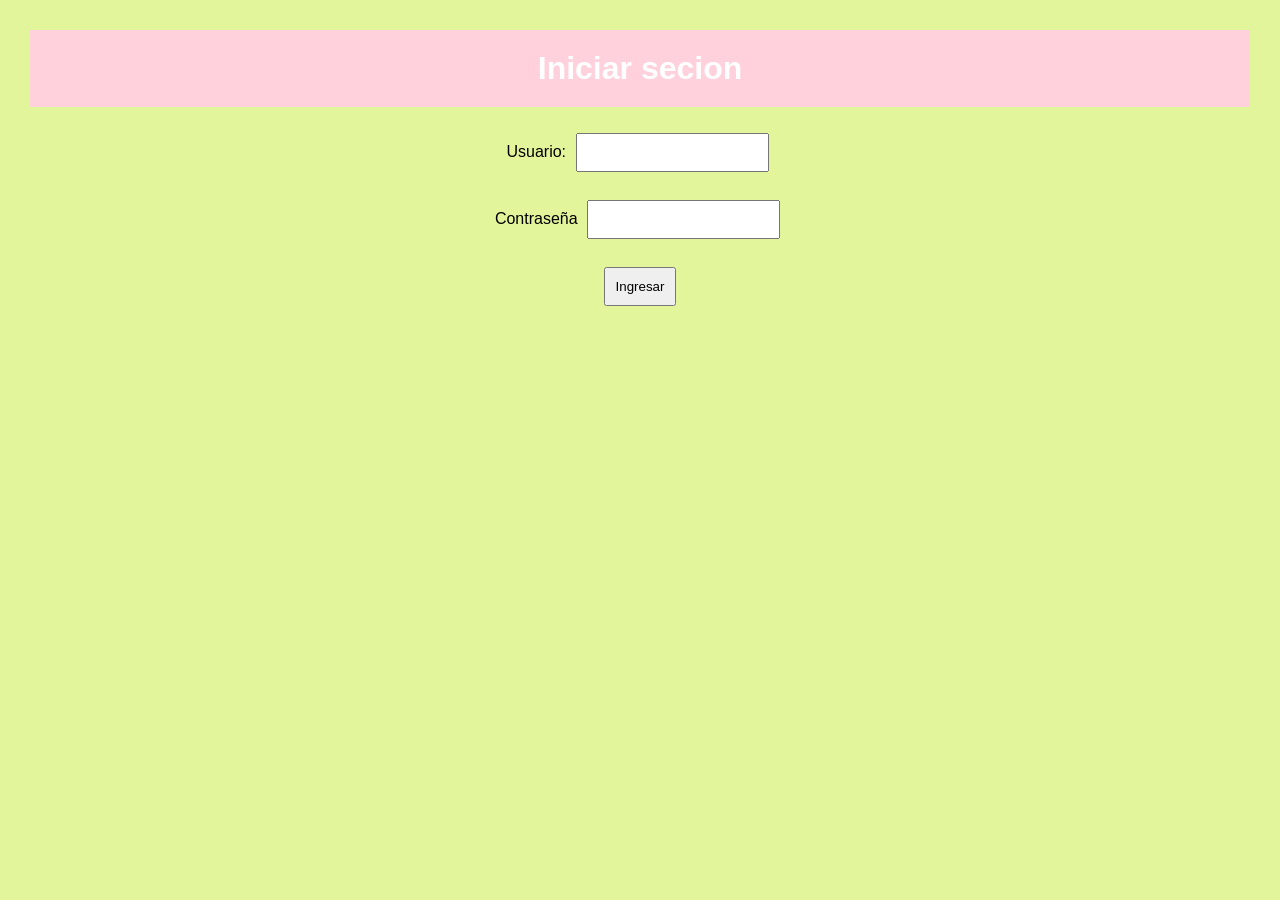
<file: index.html>
<!DOCTYPE html>
<html lang="es">
    <head>
        <meta charset="UTF-8">
        <meta name="viewport" content="width=device-width, initial-scale=1.0">
        <link rel="stylesheet" href="estilos.css">
        <title>Inicio de secion</title>
    </head>
    <body>
        <h1>Iniciar secion</h1>
        <form onsubmit="return validar()">

            <label>Usuario:</label>
            <input type="text" id="usuario">

            <br><br>

            <label>Contraseña</label>
            <input type="password" id="contrasena">

            <br><br>
            <input type="submit" value="Ingresar">

        </form>

        <script src="script.js"></script>
  
        
    </body>
</html>
</file>
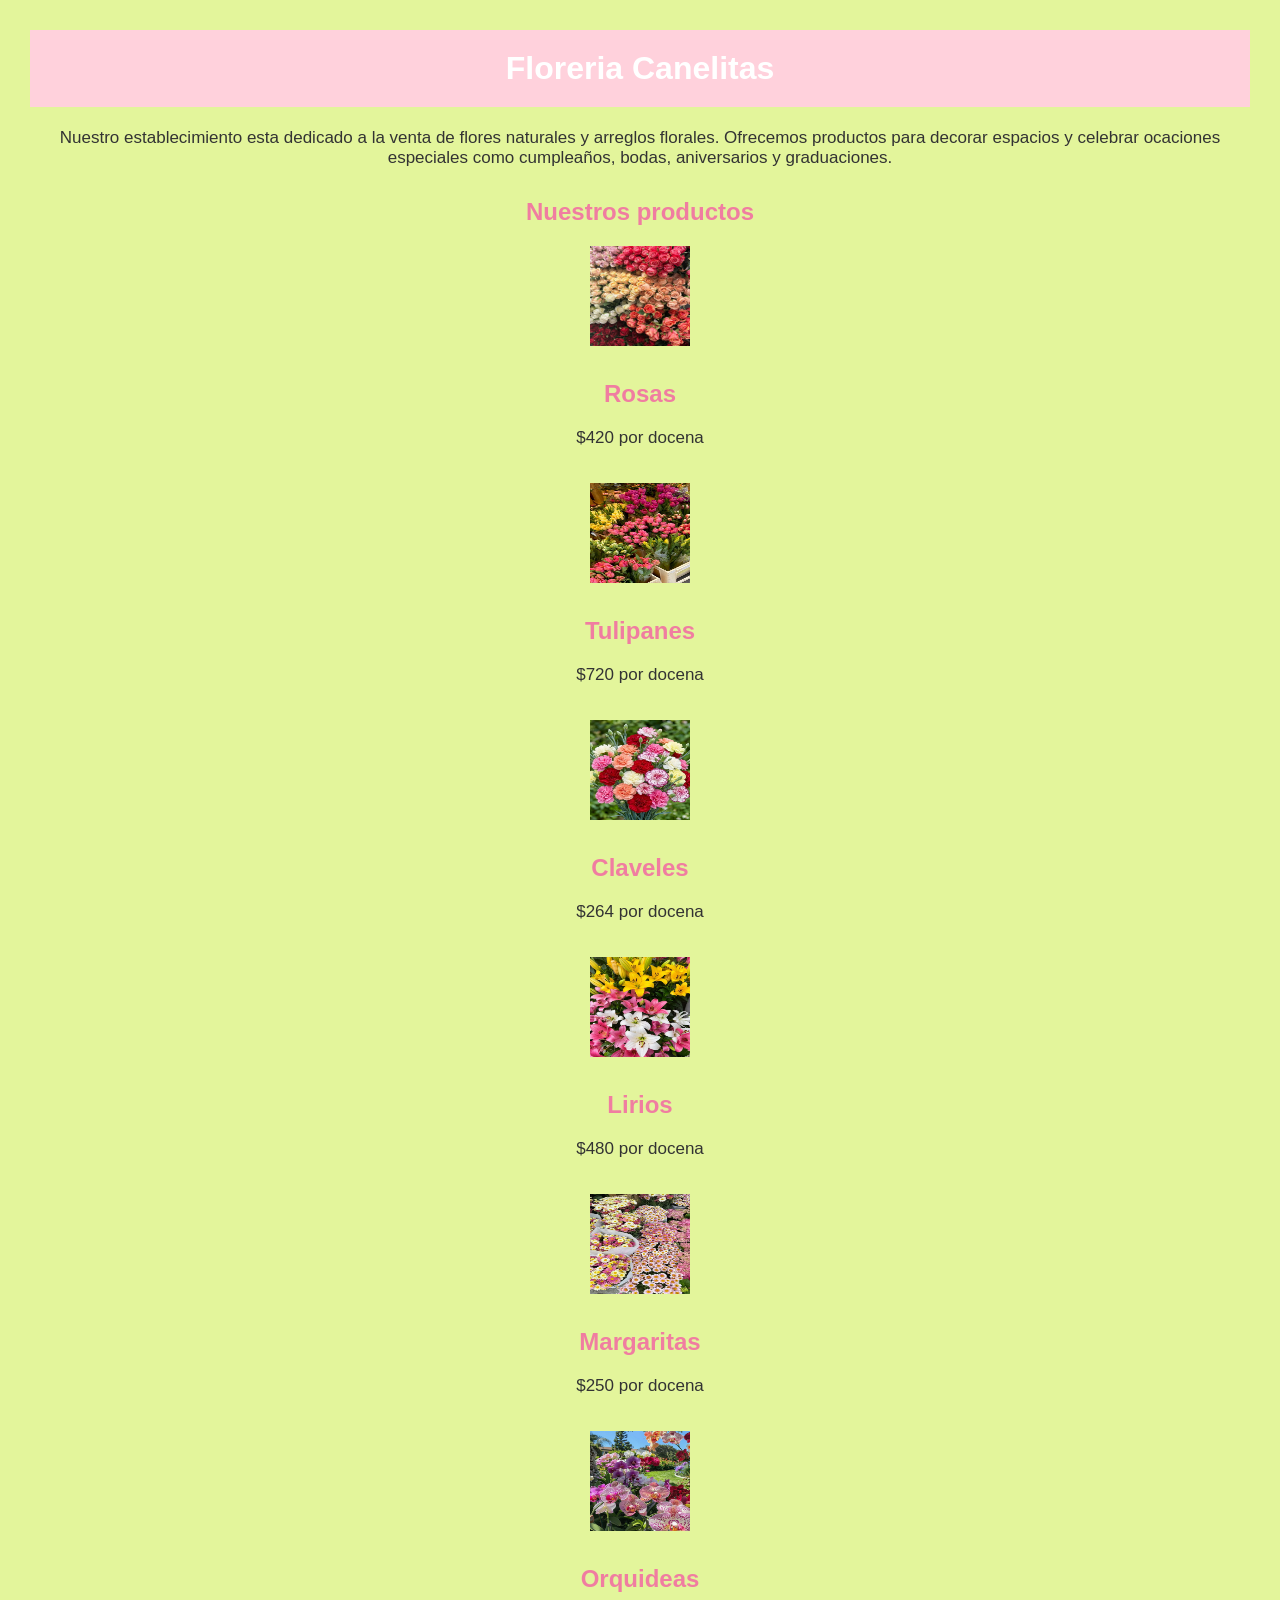
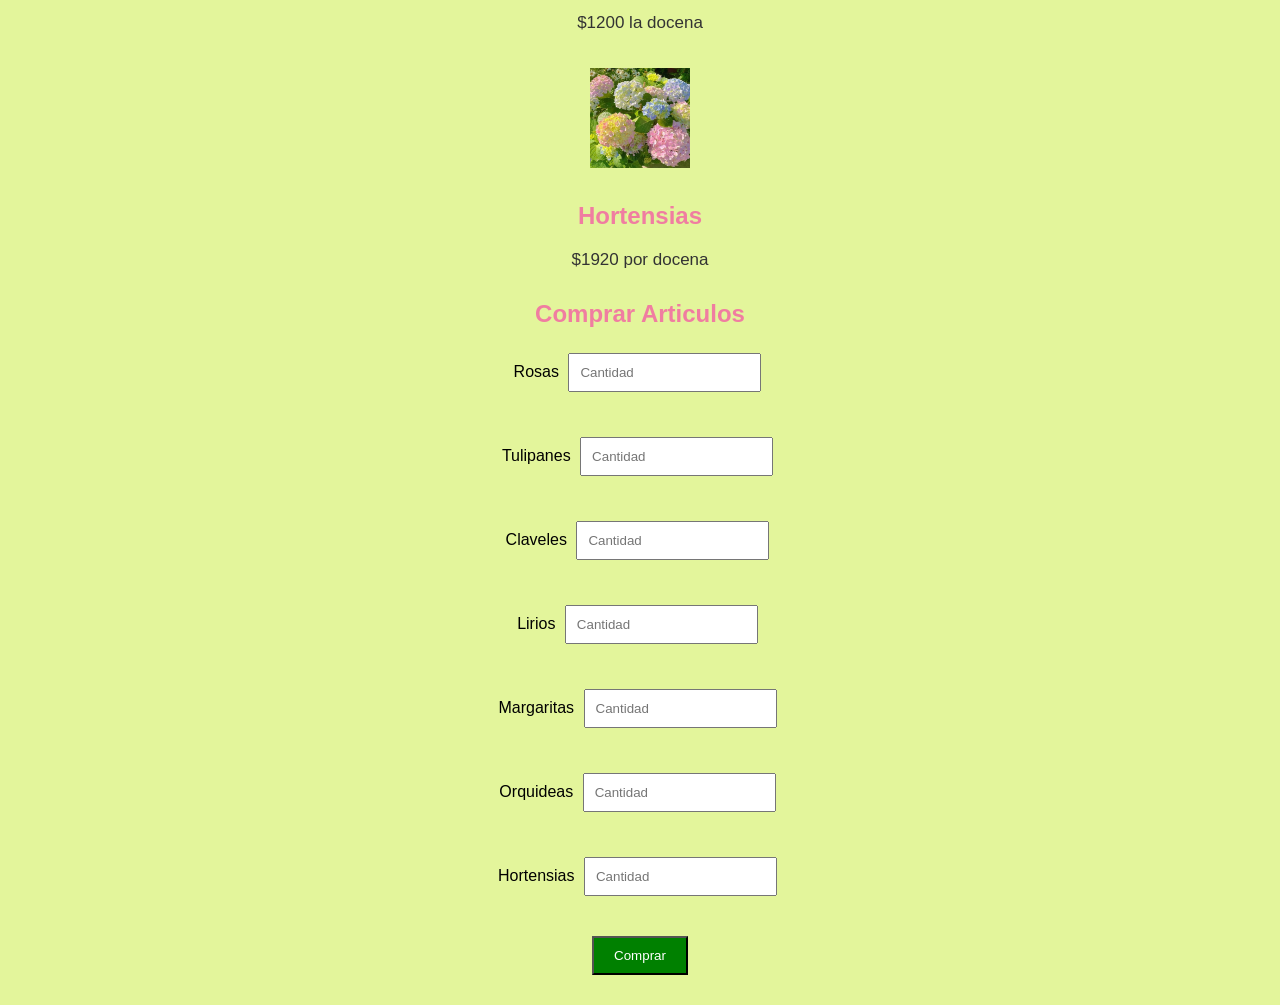
<file: bienvenida.html>
<!DOCTYPE html>
<html lang="es">
    <head> 
        <meta charset="UTF-8">
        <meta name="viewport" content="width=device-width, initial-scale=1.0">
        <link rel="stylesheet" href="estilos.css">

        <title>Bienvenida</title>
    </head>
    <body>
        <h1>Floreria Canelitas</h1>
        <p>Nuestro establecimiento esta dedicado a la venta de flores
            naturales y arreglos florales. Ofrecemos productos para decorar
            espacios y celebrar ocaciones especiales como cumpleaños, bodas,
            aniversarios y graduaciones.
        </p>
        <h2>Nuestros productos</h2>
        <div class="producto">
            <img src="Rosas.jpg" alt="rosas" height="100" width="100">
            <h2>Rosas</h2>
            <p>$420 por docena</p>
        </div>
        <br>
        <div class="producto">
            <img src="Tulipanes.jpg" alt="tulipanes" height="100" width="100">
            <h2>Tulipanes</h2>
            <p>$720 por docena</p>
        </div>
        <br>
        <div class="producto">
            <img src="Claveles.jpg" alt="claveles" height="100" width="100">
            <h2>Claveles</h2>
            <p>$264 por docena</p>
        </div>
        <br>
        <div class="producto">
            <img src="Lirios.jpg" alt="lirios" height="100" width="100">
            <h2>Lirios</h2>
            <p>$480 por docena</p>
        </div>
        <br>
        <div class="producto">
            <img src="Margaritas.jpg" alt="margaritas" height="100" width="100">
            <h2>Margaritas</h2>
            <p>$250 por docena</p>
        </div>
        <br>
        <div class="producto">
            <img src="Orquideas.jpg" alt="orquideas" height="100" width="100">
            <h2>Orquideas</h2>
            <p>$1200 la docena</p>
        </div>
        <br>
        <div class="producto">
            <img src="Hortensias.jpg" alt="hortensias" height="100" width="100">
            <h2>Hortensias</h2>
            <p>$1920 por docena</p>
        </div>
        <h2>Comprar Articulos</h2>
        <form>
            <label>Rosas</label>
        <input type="number" id="rosas" placeholder="Cantidad">
            <p id="totalRosas"></p>
        <br>
        <label>Tulipanes</label>
        <input type="number" id="tulipanes" placeholder="Cantidad">
            <p id="totalTulipanes"></p>
        <br>
        <label>Claveles</label>
        <input type="number" id="claveles" placeholder="Cantidad">
            <p id="totalClaveles"></p>
        <br>
        <label>Lirios</label>
        <input type="number" id="lirios" placeholder="Cantidad">
            <p id="totalLirios"></p>
        <br>
        <label>Margaritas</label>
        <input type="number" id="margaritas" placeholder="Cantidad">
            <p id="totalMargaritas"></p>
        <br>
        <label>Orquideas</label>
        <input type="number" id="orquideas" placeholder="Cantidad"> 
            <p id="totalOrquideas"></p>
        <br>
        <label>Hortensias</label> 
        <input type="number" id="hortensias" placeholder="Cantidad">
            <p id="totalHortensias"></p>
        <br>
          <button type="button" onclick="Calcular()">Comprar</button>
            <h3 id="total"></h3>
    </form>
        <script src="script.js"></script>
    </body>
</html>
</file>
<file: estilos.css>
body{
    font-family: Arial;
    background-color: #e3f59b;
    text-align: center;
    margin: 30px;
}
h1{
    color:white ;
    background-color: #FFD1DC;
    padding: 20px;
}
h2{
    color: #f07da1;
    margin-top: 30px;
}
p{
    font-size: 17px;
    color: #333333;
}
input {
    padding: 10px;
    margin: 5px;
}
button {
    background-color: #008000;
    color:white;
    padding: 10px 20px ;
}
</file>
